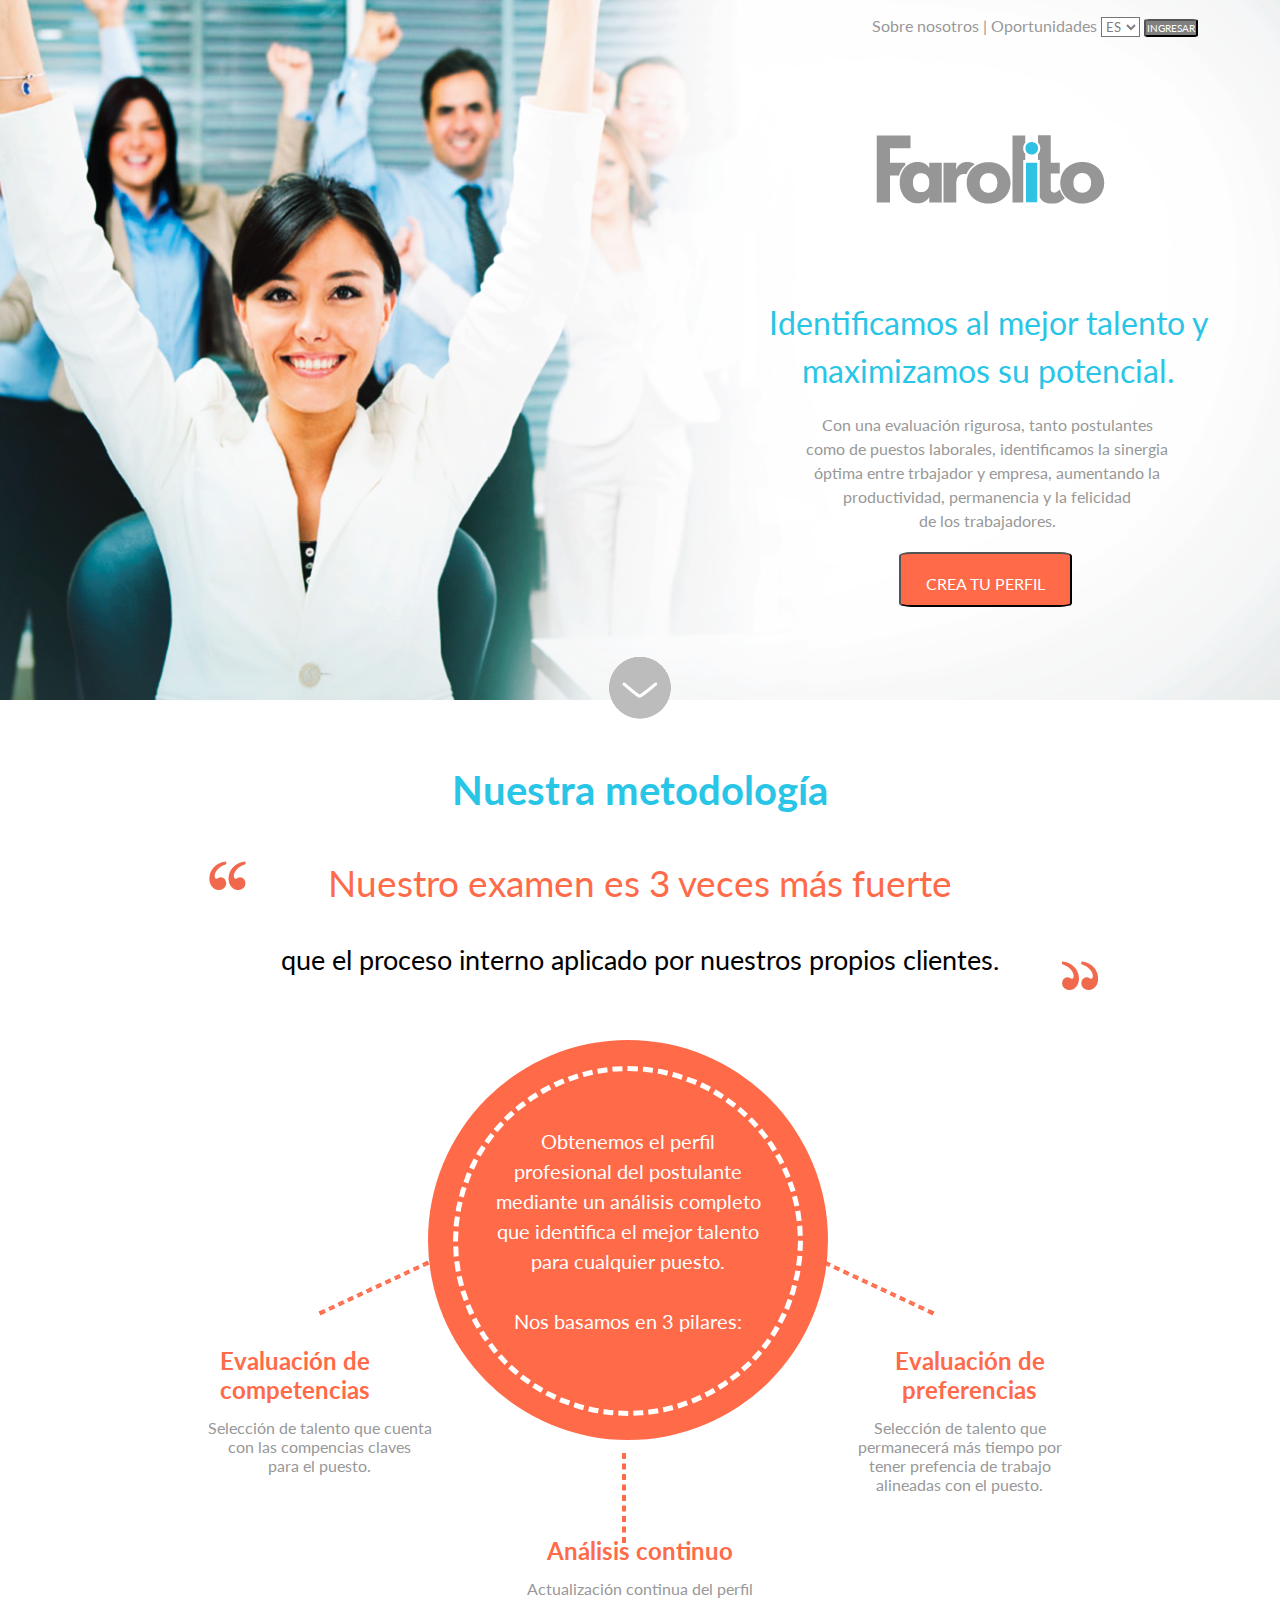
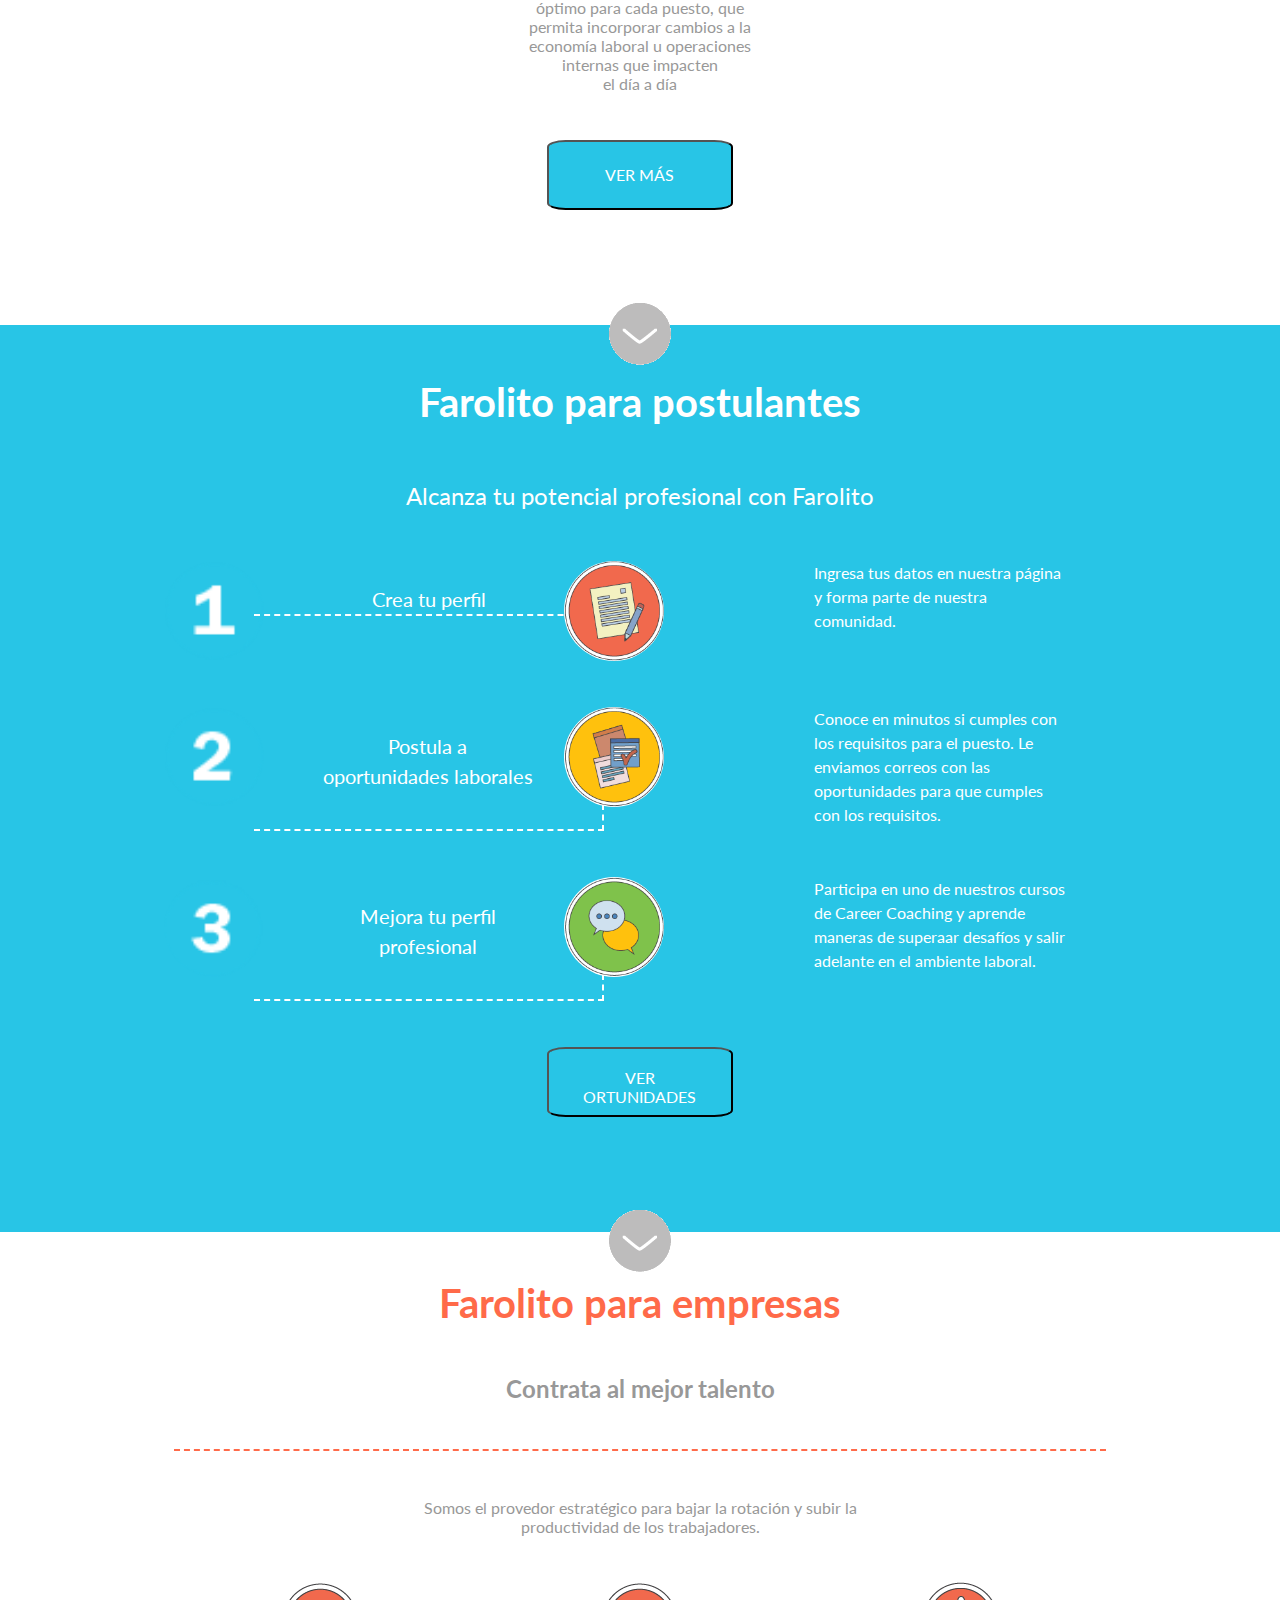
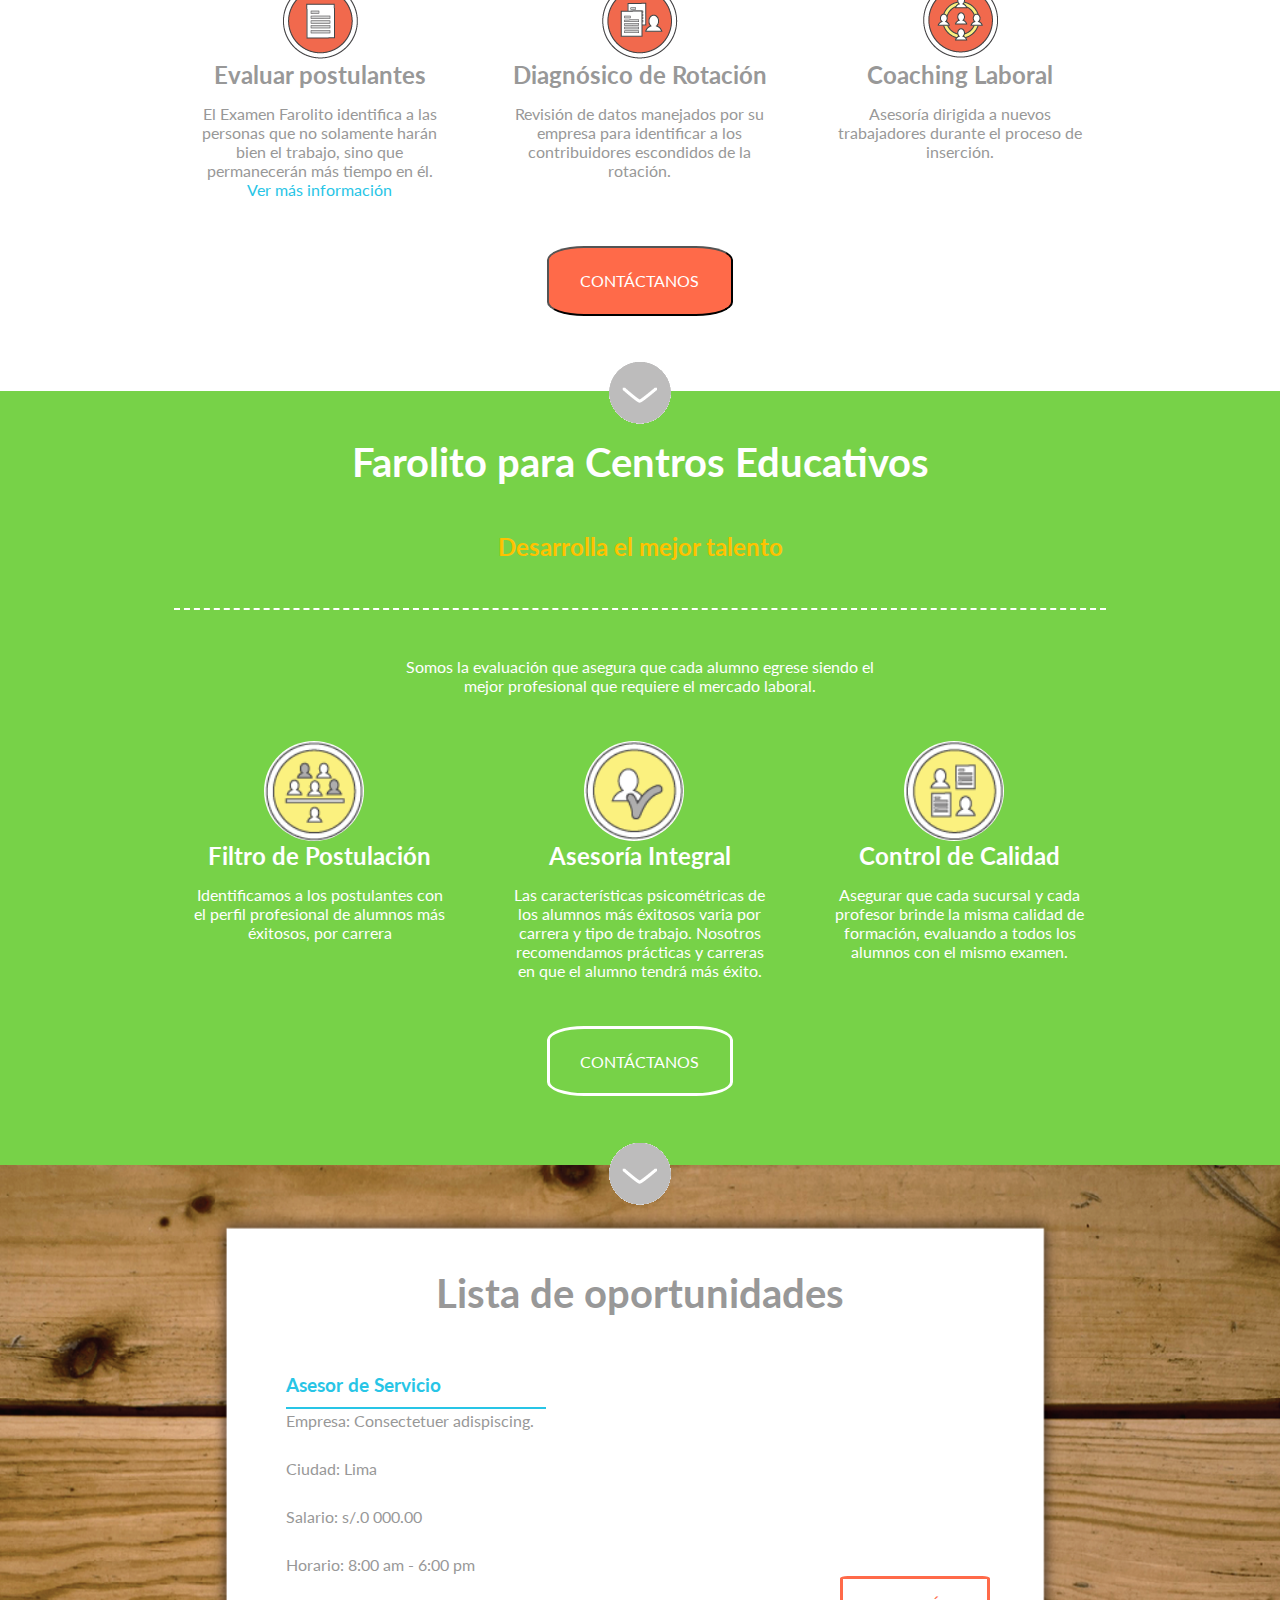
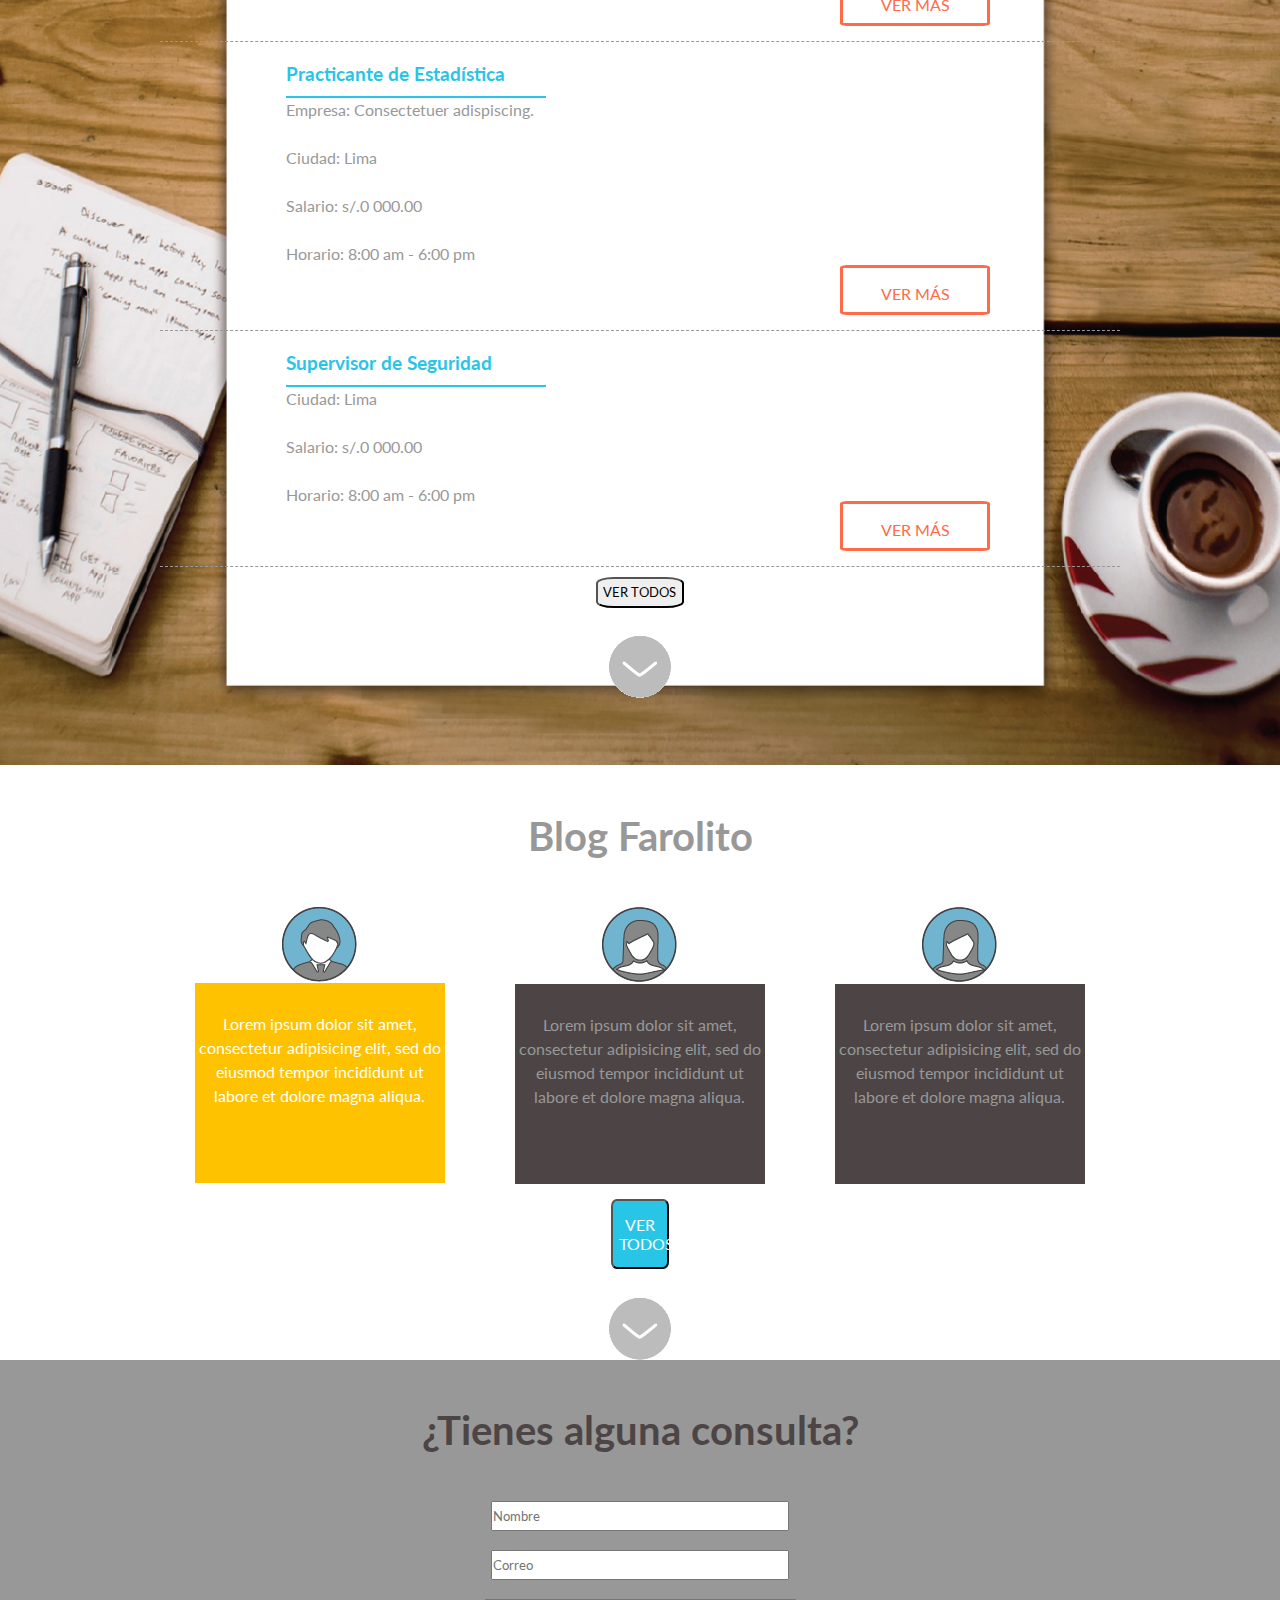
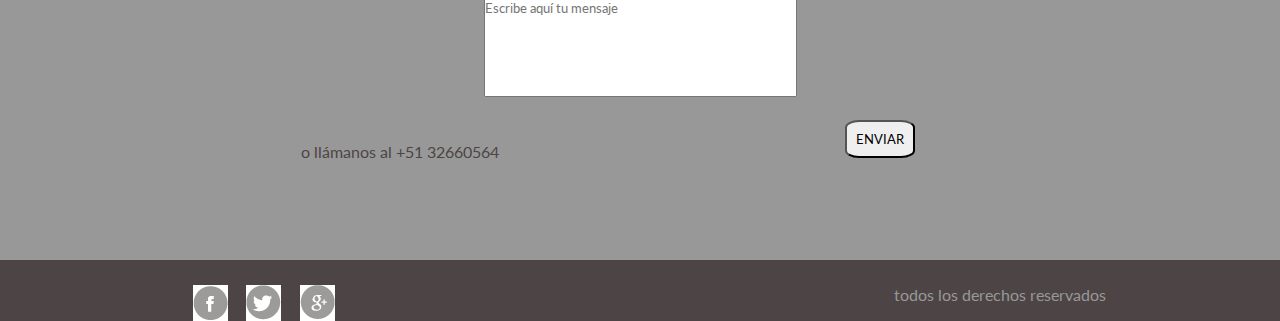
<file: index.html>
<!DOCTYPE html>
<html>
	<head>
		<meta charset="utf-8">
		<title>Farolito</title>
		<link rel="stylesheet" type="text/css" href="css/grid.css">
		<link rel="stylesheet" type="text/css" href="css/common.css">
		<link rel="stylesheet" type="text/css" href="css/index.css">
		<link href='https://fonts.googleapis.com/css?family=Lato' rel='stylesheet' type='text/css'>
	</head> 
	<body>
		<header> <!--inicio-->
			<div class="container">
				<div class="row">
					<div class="col-6"></div>
					<div class="col-6">
						<nav>
							<ul>
								<li>Sobre nosotros</li>
								<li>&#124</li>
								<li>Oportunidades</li>
								<li>
									<select name="idioma" class="colorb" >
										<option>ES</option>
										<option>US</option>
									</select>
								</li>
								<li><button class="botgri">INGRESAR</button></li>
							</ul>
						</nav>
					</div>
				</div>
				<div class="row">
					<div class="col-12">
						<img class="logo" src="iconos/iconos-20.png">
					</div>
				</div>
				<div class="row">
					<div class="col-12">
						<p class="Celeste pazul">Identificamos al mejor talento y <br> maximizamos su potencial.</p>
					</div>
				<div class="row">
					<div class="col-12">
						<p class="Gris pgris">Con una evaluación rigurosa, tanto postulantes <br> como de puestos laborales, identificamos la sinergia <br> óptima entre trbajador y empresa, aumentando la <br> productividad, permanencia y la felicidad <br> de los trabajadores.</p>
					</div>
				</div>
				<div class="row">
					<div class="col-12">
						<button class="botna">CREA TU PERFIL</button>
						<img src="iconos/flechita.png">
					</div>
				</div>
		</header>
		<section> <!--Metodologia-->
			<div class="container">
				<div class="row">
					<div class="col-12">
						<h1 class="Celeste">Nuestra metodología</h1>
					</div>
				</div>
				<div class="row">
					<div class="col-1">
						<img class="mover1" src="iconos/iconos-17.png">
					</div>
					<div class="col-10">
						<p class="metodologia"><span class="Anaranjado ">Nuestro examen es 3 veces más fuerte</span></p> <p class="aumentartam"> que el proceso interno aplicado por nuestros propios clientes.</p>
					</div>
					<div class="col-1">
						<img class="bajarcomilla" src="iconos/iconos-18.png">
					</div>
				</div>
				<div class="row"> <!--circulo-->	
					<div class="col-12 circulo">
						<div class="borde">
							<p>Obtenemos el perfil <br> profesional del postulante <br> mediante un análisis completo <br> que identifica el mejor talento <br> para cualquier puesto.</p>
							<br>
							<p>Nos basamos en 3 pilares:</p>
						</div>
					</div>		
				</div>
				<div class="row"> <!--diagrama-->
						<div class="col-4">
							<div class="giro1"></div>
								<h2 class="Anaranjado uno ">Evaluación de <br> competencias</h2>
								<p class="Gris ">Selección de talento que cuenta <br> con las compencias claves <br> para el puesto.</p>
						</div>
						<div class="col-4">
							<div class="giro2"></div>
								<h2 class="Anaranjado">Análisis continuo</h2>
								<p class="Gris">Actualización continua del perfil <br> óptimo para cada puesto, que <br> permita incorporar cambios a la <br> economía laboral u operaciones <br> internas que impacten <br> el día a día</p>
							</div>
							<div class="col-4">
								<div class="giro3"></div>
									<h2 class="Anaranjado tres">Evaluación de <br> preferencias</h2>
									<p class="Gris">Selección de talento que <br> permanecerá más tiempo por <br> tener prefencia de trabajo <br> alineadas con el puesto.</p>
							</div>
					</div>
					<div class="row">
						<div class="col-12">
							<button class="botazu">VER MÁS</button>
							<img class="bajarb" src="iconos/flechita.png">
						</div>
					</div>
			</section>
			<section class="postulantes"> <!--postulantes-->
				<div class="container">
					<div class="row">
						<div class="col-12">
							<h1>Farolito para postulantes</h1>
							<p class="font2">Alcanza tu potencial profesional con Farolito</p>
						</div>
					</div>
					<div class="row mt5"> <!--Crea tu perfil-->
						<div class="col-1">
							<img class="num" src="iconos/iconos-31.png">
						</div>
						<div class="col-4">
							<p class="rabla ">Crea tu perfil</p>
						</div>
						<div class="col-3">
							<img class="num" src="iconos/iconos-09.png">
						</div>
						<div class="col-4">
							<p class="izq">Ingresa tus datos en nuestra página <br> y forma parte de nuestra <br> comunidad.</p>
						</div>
					</div>
					<div class="row mt5"> <!--Postula a oportunidades-->
						<div class="col-1">
							<img class="num" src="iconos/iconos-32.png">
						</div>
						<div class="col-4 ">
							<p class="rabla rabla1">Postula a <br> oportunidades laborales</p>
						</div>
						<div class="col-3">
							<img class="num" src="iconos/iconos-10.png">
						</div>
						<div class="col-4">
							<p class="izq">Conoce en minutos si cumples con<br> los requisitos para el puesto. Le<br> enviamos correos con las <br> oportunidades para que cumples <br> con los requisitos.</p>
						</div>
					</div>
					<div class="row mt5"> <!--Mejora tu perfil-->
						<div class="col-1">
							<img class="num" src="iconos/iconos-33.png">
						</div>
						<div class="col-4">
							<p class="rabla rabla1">Mejora tu perfil <br> profesional</p>
						</div>
						<div class="col-3">
							<img class="num" src="iconos/iconos-11.png">
						</div>
						<div class="col-4">
							<p class="izq">Participa en uno de nuestros cursos <br> de Career Coaching y aprende<br> maneras de superaar desafíos y salir <br> adelante en el ambiente laboral.</p>
						</div>
					</div>
					<div class="row">
						<div class="col-12">
							<button class="botazu">VER ORTUNIDADES</button>
							<img class="bajarb" src="iconos/flechita.png">
						</div>
					</div>
			</section>
			<section> <!--Para empresas-->
				<div class="container">
					<div class="row">
						<div class="col-12">
							<h1 class="Anaranjado">Farolito para empresas</h1>
						</div>
					</div>
					<div class="row">
						<div class="col-12">		
							<h2 class="Gris rana">Contrata al mejor talento</h2>
							<p class="Gris">Somos el provedor estratégico para bajar la rotación y subir la <br> productividad de los trabajadores.	</p>
						</div>
						</div>
						<div class="row mt5"> 
							<div class="col-4"> <!--Evaluar postulantes-->
								<img src="iconos/iconos-03.png">
								<h2 class="Gris">Evaluar postulantes</h2>
								<p class="Gris">El Examen Farolito identifica a las <br> personas que no solamente harán <br> bien el trabajo, sino que <br> permanecerán más tiempo en él.</p>
								<p class="Celeste">Ver más información</p>
							</div>
							<div class="col-4"> <!--Diagnostico rotación-->
								<img src="iconos/iconos-04.png">
								<h2 class="Gris">Diagnósico de Rotación</h2>
								<p class="Gris">Revisión de datos manejados por su<br> empresa para identificar a los <br> contribuidores escondidos de la <br> rotación.</p>
							</div>
							<div class="col-4"> <!--Coaching laboral-->
								<img src="iconos/iconos-05.png">
								<h2 class="Gris">Coaching Laboral</h2>
								<p class="Gris">Asesoría dirigida a nuevos <br> trabajadores durante el proceso de <br> inserción.</p>
							</div>
						</div>
						<div class="row">
							<div class="col-12">
								<button class="botnar">CONTÁCTANOS</button>
								<img class="bajarb" src="iconos/flechita.png">
							</div>
							<div class="col-4"></div>
						</div>
					</div>
				</section>
				<section class="educativo"> <!--para centros educativos-->
					<div class="container">
						<div class="row">
							<div class="col-12">
								<h1>Farolito para Centros Educativos</h1>
							</div>
						</div>
						<div class="row">
							<div class="col-12">
								<h2 class="Amarillo raba">Desarrolla el mejor talento</h2>
								<p>Somos la evaluación que asegura que cada alumno egrese siendo el <br> mejor profesional que requiere el mercado laboral.</p>
							</div>
						</div>
						<div class="row mt5">
							<div class="col-4"> <!--filtro de postulacion-->
								<img class="num3" src="iconos/iconos-06.png">
								<h2>Filtro de Postulación</h2>
								<p>Identificamos a los postulantes con <br> el perfil profesional de alumnos más <br> éxitosos, por carrera</p>
							</div>
							<div class="col-4"> <!--asesoria integral-->
								<img class="num3" src="iconos/iconos-07.png">
								<h2>Asesoría Integral</h2>
								<p>Las características psicométricas de <br> los alumnos más éxitosos varia por <br> carrera y tipo de trabajo. Nosotros <br> recomendamos prácticas y carreras <br> en que el alumno tendrá más éxito.</p>
							</div>
							<div class="col-4"> <!--control de calidad-->
								<img class="num3" src="iconos/iconos-08.png">
								<h2>Control de Calidad</h2>
								<p>Asegurar que cada sucursal y cada <br> profesor brinde la misma calidad de<br> formación, evaluando a todos los <br> alumnos con el mismo examen.</p>
							</div>
						</div>
						<div class="row">
							<div class="col-12">
								<button class="botbla">CONTÁCTANOS</button>
								<img class="bajarb" src="iconos/flechita.png">
							</div>
						</div>
					</div>
				</section>
				<section class="oportunidades"> <!--lista de oportunidades-->
					<div class="container">
						<div class="row">
							<div class="col-12">
									<br>
									<br>
									<br>
								<h1 class="Gris">Lista de oportunidades</h1>
							</div>
						</div>
						<div class="row">
							<div class="col-5"> <!--asesor de servicios-->
								<h3 class="Celeste razu">Asesor de Servicio</h3>
								<p class="oferta">Empresa: Consectetuer adispiscing. <br> <br>Ciudad: Lima <br><br> Salario: s/.0 000.00 <br> <br>Horario: 8:00 am - 6:00 pm</p>
							</div>
							<div class="col-7">
								<p class="cuana">VER MÁS</p>	
							</div>
						</div>
						<div class="row">
							<div class="col-12 ragris"></div>
						</div>
						<div class="row">
							<div class="col-5"> <!--practicante-->
								<h3 class="Celeste razu">Practicante de Estadística</h3>
								<p class="oferta">Empresa: Consectetuer adispiscing. <br> <br> Ciudad: Lima <br> <br> Salario: s/.0 000.00 <br> <br> Horario: 8:00 am - 6:00 pm</p>
							</div>
							<div class="col-7">
								<p class="cuana">VER MÁS</p>
							</div>
						</div>
						<div class="row">
							<div class="col-12 ragris"></div>
						</div>
						<div class="row">
							<div class="col-5"> <!--Supervisor-->
								<h3 class="Celeste razu">Supervisor de Seguridad</h3>
								<p class="oferta">Ciudad: Lima <br> <br> Salario: s/.0 000.00 <br> <br> Horario: 8:00 am - 6:00 pm <br><br></p>
							</div>
							<div class="col-7">
								<p class="ult">VER MÁS</p>
							</div>
						</div>
						<div class="row">
							<div class="col-12 ragris"></div>
						</div>
						<div>
							<div class="col-4"></div>
							<div class="col-4">
								<button class="mb10">VER TODOS</button>
								<img src="iconos/flechita.png">
							</div>
							<div class="col-4"></div>
						</div>
					</div>
				</section>
				<section> <!--blog-->
					<div class="container">
						<div class="row">
							<div class="col-12">
								<h1 class="Gris">Blog Farolito</h1>
							</div>
						</div>
						<div class="row">
							<div class="col-4">
								<img src="iconos/iconos-22.png">
								<p class="cuama">Lorem ipsum dolor sit amet, consectetur adipisicing elit, sed do eiusmod
								tempor incididunt ut labore et dolore magna aliqua.</p>
							</div>
							<div class="col-4">
								<img src="iconos/iconos-23.png">
								<p class="cuagri">Lorem ipsum dolor sit amet, consectetur adipisicing elit, sed do eiusmod
								tempor incididunt ut labore et dolore magna aliqua.</p>
							</div>
							<div class="col-4">
								<img src="iconos/iconos-23.png">
								<p class="cuagri">Lorem ipsum dolor sit amet, consectetur adipisicing elit, sed do eiusmod
								tempor incididunt ut labore et dolore magna aliqua.</p>
							</div>
						</div>
						<div class="row">
							<div class="col-4"></div>
							<div class="col-4">
								<button class="botazu">VER TODOS</button>
								<img src="iconos/flechita.png">
							</div>
							<div class="col-4"></div>
						</div>
					</div>
				</section>
				<section class="consulta"> <!--consulta-->
					<div class="container">
						<div class=row>
							<div class="col-12">
								<h1>¿Tienes alguna consulta?</h1>
							</div>
						</div>
						<div class="row">
							<div class="col-12">
								<form>
									<div>
										<label><input type="text" placeholder="Nombre"></label>
									</div>
									<br>
									<div>
										<label><input type="text" placeholder="Correo"></label>
									</div>
									<br>
									<div>	
										<label><textarea rows="6" cols="40" placeholder="Escribe aquí tu mensaje"></textarea></label>
									</div>
								</form>
							</div>
						</div>
						<div class="row">
							<div class="col-6">
								<p class="mt10">o llámanos al +51 32660564</p>
							</div>
							<div class="col-6">
								<button class="mt5 izq">ENVIAR</button>
							</div>
						</div>	
					</div>
				</section>
				<footer> 
					<div class="container">
						<div class="row">
							<div class="col-12">
								<div class="izq">
									<img class="redes" src="iconos/iconos-12.png">
									<img class="redes" src="iconos/iconos-13.png">
									<img class="redes" src="iconos/iconos-14.png">
								</div>
								<p class="der">todos los derechos reservados</p>	
							</div>
						</div>
					</div>
		</footer>
	</body>
</html>
</file>
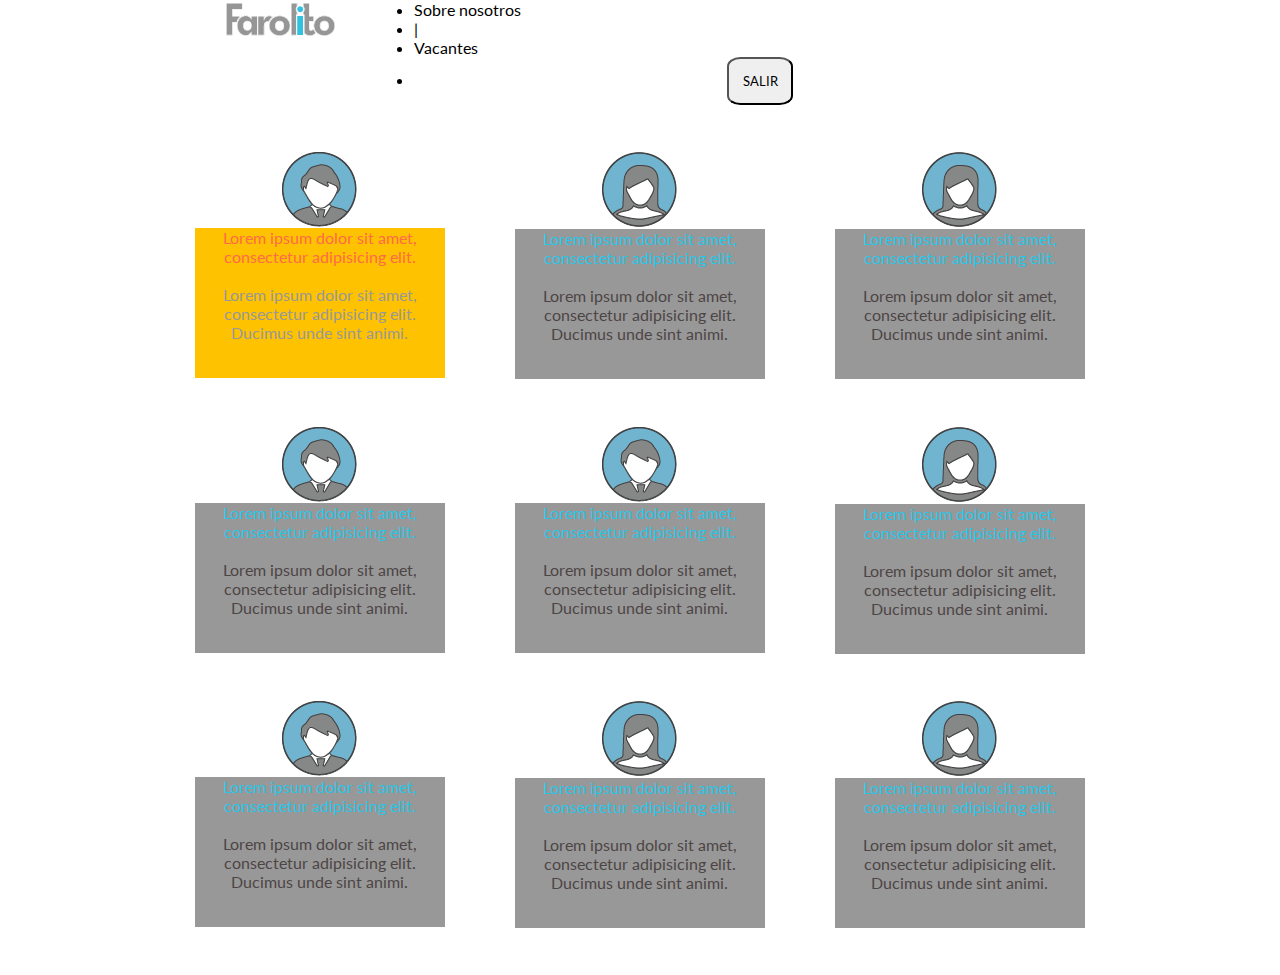
<file: blog.html>
<!DOCTYPE html>
	<html>
	<head>
		<meta charset="utf-8">
		<title></title>
		<link rel="stylesheet" type="text/css" href="css/grid.css">
		<link rel="stylesheet" type="text/css" href="css/common.css">
		<link rel="stylesheet" type="text/css" href="css/blog.css">
		<link href='https://fonts.googleapis.com/css?family=Lato' rel='stylesheet' type='text/css'>
	</head>
	<body>
		<header>
			<div class="container">
				<div class="row">
					<div class="col-3">
						<img src="iconos/iconos-21.png">
					</div>
					<div class="col-9">
						<nav>
							<ul>
								<li>Sobre nosotros</li>
								<li>&#124</li>
								<li>Vacantes</li>
								<li>
									<button>SALIR</button>
								</li>
							</ul>
						</nav>
					</div>
				</div>
			</div>
		</header>
		<section>
			<div class="container">
				<div class="row mt5 mb5">
					<div class="col-4">
						<img src="iconos/iconos-22.png">
						<div class="cuaama">
							<p class="Anaranjado">Lorem ipsum dolor sit amet, consectetur adipisicing elit.</p>
							<br>
							<p class="Gris">Lorem ipsum dolor sit amet, <br> consectetur adipisicing elit. <br> Ducimus unde sint animi.</p>
						</div>
					</div>
					<div class="col-4">
						<img src="iconos/iconos-23.png">
						<div class="cuagri">
							<p class="Celeste">Lorem ipsum dolor sit amet, consectetur adipisicing elit.</p>
							<br>
							<p class="Grisoscuro">Lorem ipsum dolor sit amet, <br> consectetur adipisicing elit. <br>Ducimus unde sint animi.</p>
						</div>
					</div>
					<div class="col-4">
						<img src="iconos/iconos-23.png">
						<div class="cuagri">
							<p class="Celeste">Lorem ipsum dolor sit amet, consectetur adipisicing elit.</p>
							<br>
							<p class="Grisoscuro">Lorem ipsum dolor sit amet, <br> consectetur adipisicing elit. <br>Ducimus unde sint animi.</p>
						</div>
					</div>
				</div>
				<div class="row mt5 mb5">
					<div class="col-4">
						<img src="iconos/iconos-22.png">
						<div class="cuagri">
							<p class="Celeste">Lorem ipsum dolor sit amet, consectetur adipisicing elit.</p>
							<br>
							<p class="Grisoscuro">Lorem ipsum dolor sit amet, <br> consectetur adipisicing elit. <br>Ducimus unde sint animi.</p>
						</div>
					</div>
					<div class="col-4">
						<img src="iconos/iconos-22.png">
						<div class="cuagri">
							<p class="Celeste">Lorem ipsum dolor sit amet, consectetur adipisicing elit.</p>
							<br>
							<p class="Grisoscuro">Lorem ipsum dolor sit amet, <br> consectetur adipisicing elit. <br>Ducimus unde sint animi.</p>
						</div>
					</div>
					<div class="col-4">
						<img src="iconos/iconos-23.png">
						<div class="cuagri">
							<p class="Celeste">Lorem ipsum dolor sit amet, consectetur adipisicing elit.</p>
							<br>
							<p class="Grisoscuro">Lorem ipsum dolor sit amet, <br> consectetur adipisicing elit. <br>Ducimus unde sint animi.</p>
						</div>
					</div>
				</div>
				<div class="row mt5 mb5">
					<div class="col-4">
						<img src="iconos/iconos-22.png">
						<div class="cuagri">
							<p class="Celeste">Lorem ipsum dolor sit amet, consectetur adipisicing elit.</p>
							<br>
							<p class="Grisoscuro">Lorem ipsum dolor sit amet, <br> consectetur adipisicing elit. <br>Ducimus unde sint animi.</p>
						</div>
					</div>
					<div class="col-4">
						<img src="iconos/iconos-23.png">
						<div class="cuagri">
							<p class="Celeste">Lorem ipsum dolor sit amet, consectetur adipisicing elit.</p>
							<br>
							<p class="Grisoscuro">Lorem ipsum dolor sit amet, <br> consectetur adipisicing elit. <br>Ducimus unde sint animi.</p>
						</div>
					</div>
					<div class="col-4">
						<img src="iconos/iconos-23.png">
						<div class="cuagri">
							<p class="Celeste">Lorem ipsum dolor sit amet, consectetur adipisicing elit.</p>
							<br>
							<p class="Grisoscuro">Lorem ipsum dolor sit amet, <br> consectetur adipisicing elit. <br>Ducimus unde sint animi.</p>
						</div>
					</div>
				</div>
			</div>
		</section>
	</body>
</html>
</file>
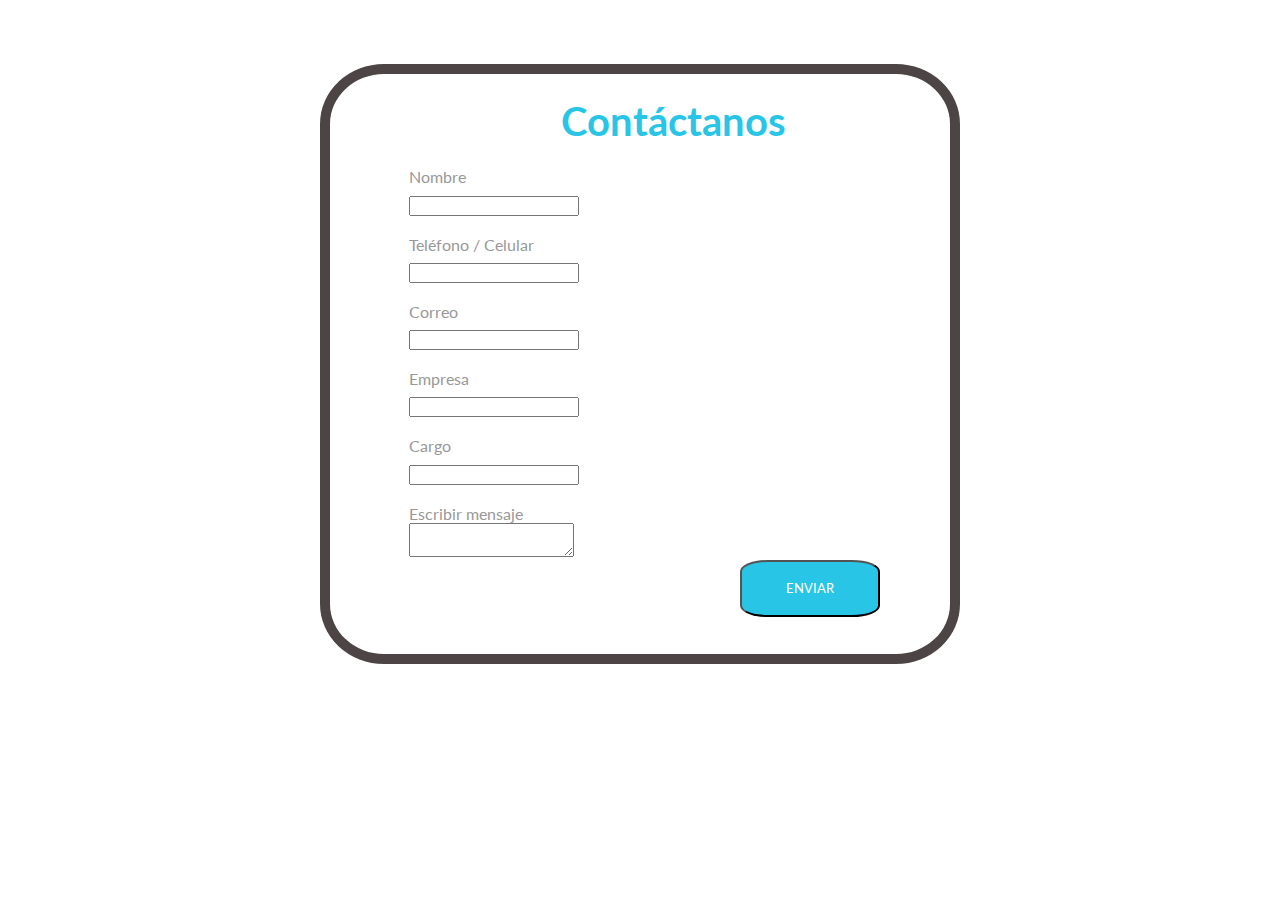
<file: contacto-empresa.html>
<!DOCTYPE html>
<html>
	<head>
		<meta charset="utf-8">
		<title></title>
		<link rel="stylesheet" type="text/css" href="css/grid.css">
		<link rel="stylesheet" type="text/css" href="css/common.css">
		<link rel="stylesheet" type="text/css" href="css/contacto.css">
		<link href='https://fonts.googleapis.com/css?family=Lato' rel='stylesheet' type='text/css'>
	</head>
	<body>
		<section class="cuadro">
			<div class="container">
				<div class="row">
					<div class="col-3"></div>
					<div class="col-6">
						<h4 class="Celeste">Contáctanos</h4>
					</div>
					<div class="col-3"></div>
				</div>
				<div class="row">
					<div class="col-12">
						<label>Nombre</label> <br>
						<input type="text">
					</div>
				</div>
				<br>
				<div class="row">
					<div class="col-12">
						<label>Teléfono / Celular</label> <br>
						<input type="text">
					</div>
				</div>
				<br>
				<div class="row">
					<div class="col-12">
						<label>Correo</label> <br>
						<input type="text">
					</div>
				</div>
				<br>
				<div class="row">
					<div class="col-12">
						<label>Empresa</label> <br>
						<input type="text">
					</div>
				</div>
				<br>
				<div class="row">
					<div class="col-12">
						<label>Cargo</label> <br>
						<input type="text">
					</div>
				</div>
				<br>
				<div class="row">
					<div class="col-12">
						<label>Escribir mensaje</label> <br>
						<textarea></textarea>
					</div>
				</div>
				<div class="row">
					<div class="col-12">
						<button type="submit" class="botazu">ENVIAR</button>
					</div>
				</div>
				<br>
			</div>
		</section>
	</body>
</html>
</file>
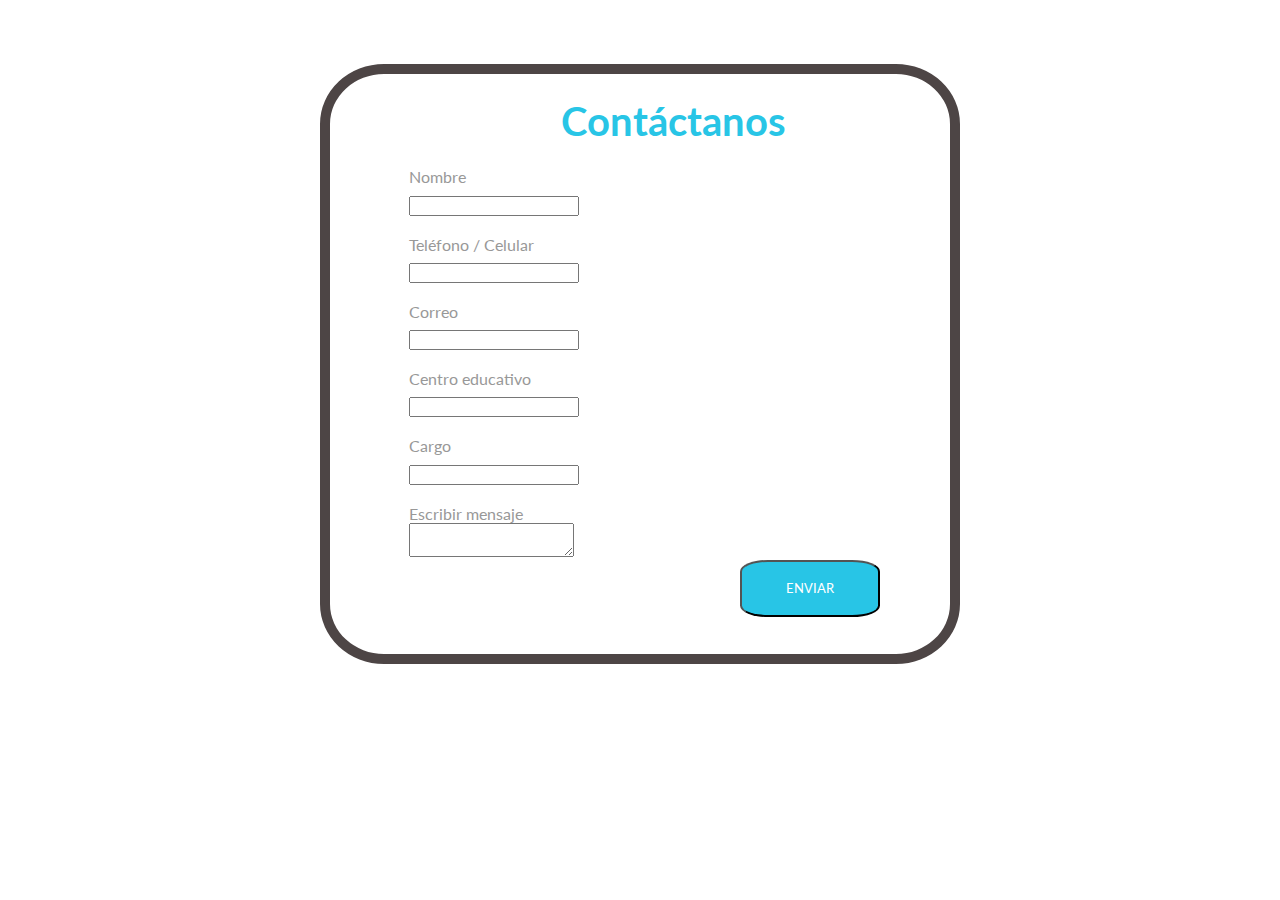
<file: contacto.html>
<!DOCTYPE html>
<html>
	<head>
		<meta charset="utf-8">
		<title></title>
		<link rel="stylesheet" type="text/css" href="css/grid.css">
		<link rel="stylesheet" type="text/css" href="css/common.css">
		<link rel="stylesheet" type="text/css" href="css/contacto.css">
		<link href='https://fonts.googleapis.com/css?family=Lato' rel='stylesheet' type='text/css'>
	</head>
	<body>
		<section class="cuadro">
			<div class="container">
				<div class="row">
					<div class="col-3"></div>
					<div class="col-6">
						<h4 class="Celeste">Contáctanos</h4>
					</div>
					<div class="col-3"></div>
				</div>
				<div class="row">
					<div class="col-12">
						<label>Nombre</label> <br>
						<input type="text">
					</div>
				</div>
				<br>
				<div class="row">
					<div class="col-12">
						<label>Teléfono / Celular</label> <br>
						<input type="text">
					</div>
				</div>
				<br>
				<div class="row">
					<div class="col-12">
						<label>Correo</label> <br>
						<input type="text">
					</div>
				</div>
				<br>
				<div class="row">
					<div class="col-12">
						<label>Centro educativo</label> <br>
						<input type="text">
					</div>
				</div>
				<br>
				<div class="row">
					<div class="col-12">
						<label>Cargo</label> <br>
						<input type="text">
					</div>
				</div>
				<br>
				<div class="row">
					<div class="col-12">
						<label>Escribir mensaje</label> <br>
						<textarea></textarea>
					</div>
				</div>
				<div class="row">
					<div class="col-12">
						<button type="submit" class="botazu">ENVIAR</button>
					</div>
				</div>
				<br>
			</div>
		</section>
	</body>
</html>
</file>
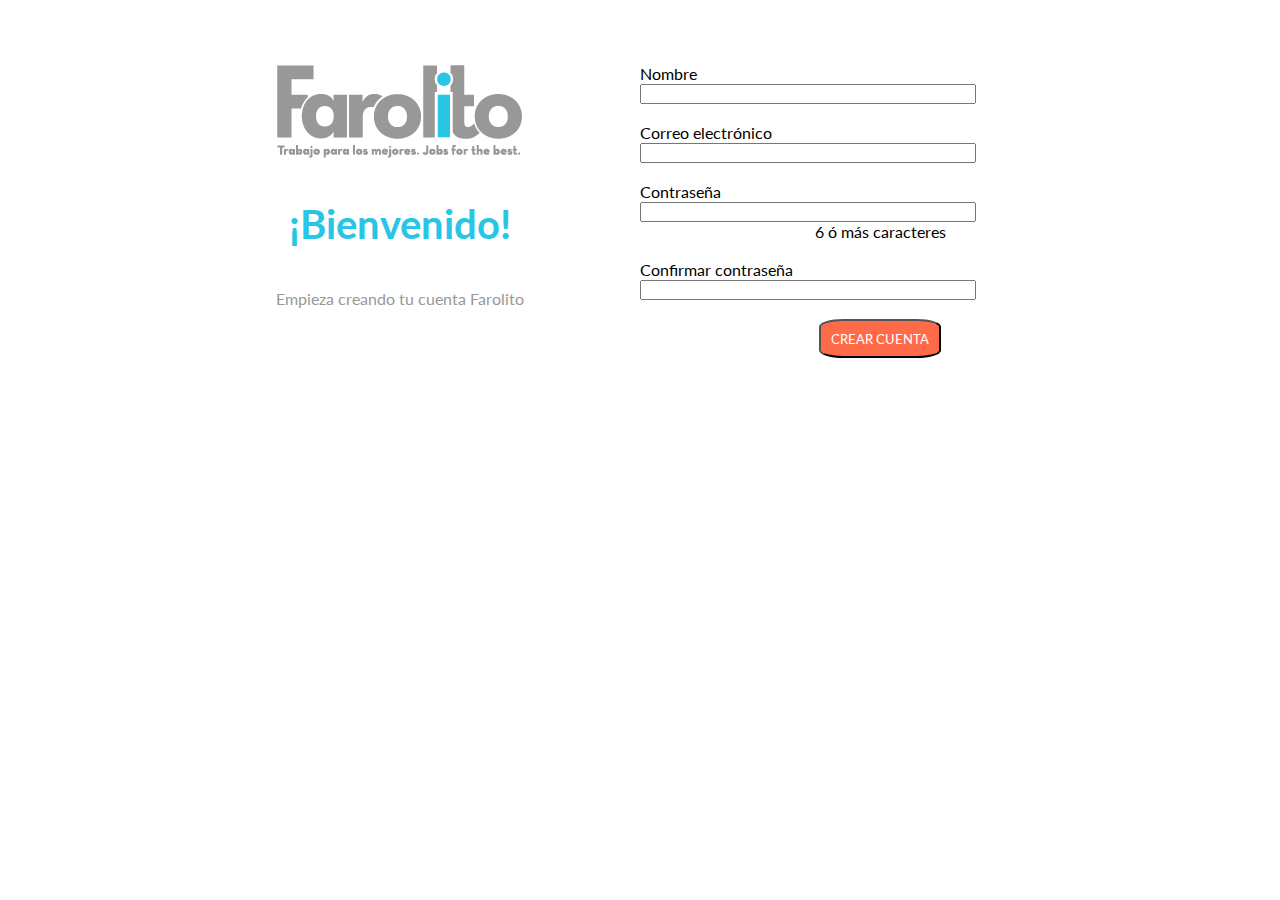
<file: crear cuenta.html>
<!DOCTYPE html>
<html>
	<head>
		<meta charset="utf-8"
		<title></title>
		<link rel="stylesheet" type="text/css" href="css/grid.css">
		<link rel="stylesheet" type="text/css" href="css/common.css">
		<link rel="stylesheet" type="text/css" href="css/crear cuenta.css">
		<link href='https://fonts.googleapis.com/css?family=Lato' rel='stylesheet' type='text/css'>
	</head>
	<body>
		<section>
			<div class="container cuadro">
				<div class="row">
					<div class="col-6">
						<img src="iconos/logo-slogan.png">
						<br>
						<h1 class="Celeste">¡Bienvenido!</h1>
						<br>
						<p class="Gris">Empieza creando tu cuenta Farolito</p>
					</div>
					<div class="col-6">
						<div class="row">
							<label>Nombre</label> <br>
							<input type="text">
						</div>
						<br>
						<div class="row">
							<label>Correo electrónico</label> <br>
							<input type="text">
						</div>
						<br>
						<div class="row">
							<label>Contraseña</label> <br>
							<input type="text">
							<p>6 ó más caracteres</p>
						</div>
						<br>
						<div class="row">
							<label>Confirmar contraseña</label> <br>
							<input type="text">
						</div>
						<br>
						<div class="row">
							<button class="botana">CREAR CUENTA</button>
						</div>
					</div>
				</div>
			</div>
		</section>
	</body>
</html>
</file>
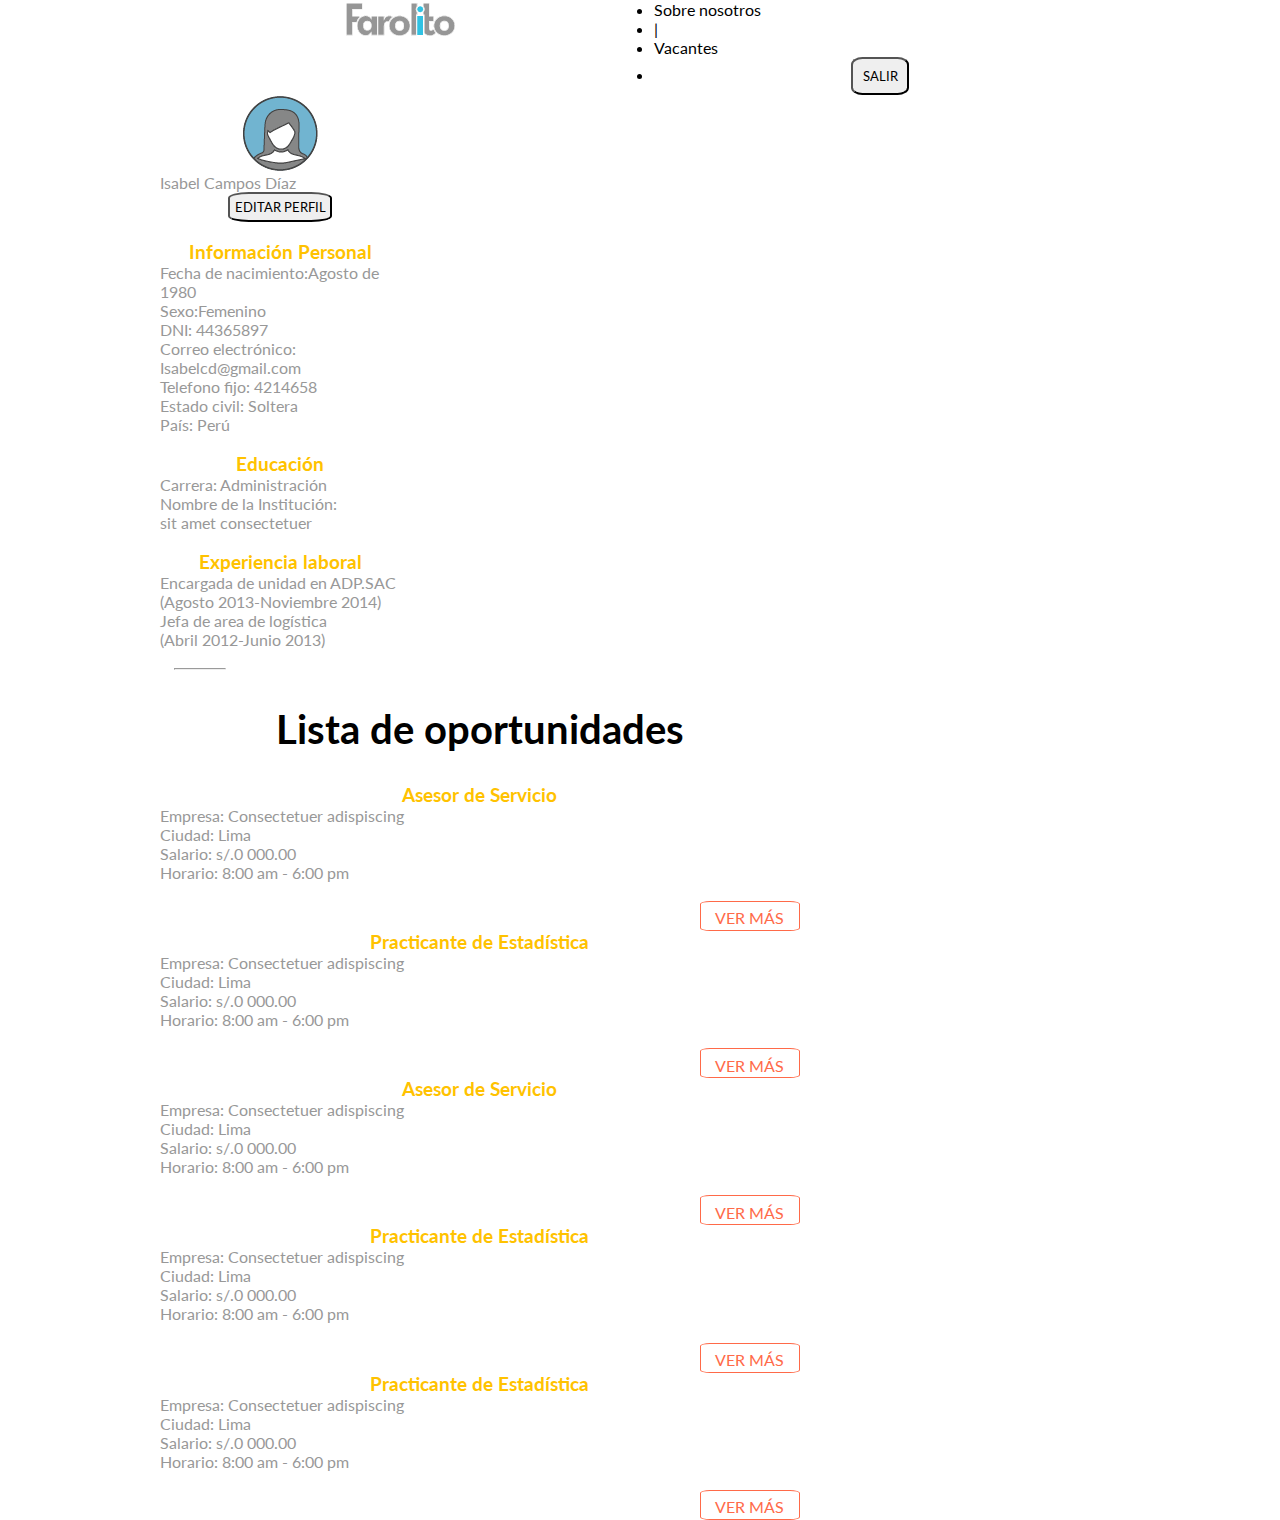
<file: todas vacantes.html>
<!DOCTYPE html>
	<html>
	<head>
		<meta charset="utf-8">
		<title></title>
		<link rel="stylesheet" type="text/css" href="css/grid.css">
		<link rel="stylesheet" type="text/css" href="css/common.css">
		<link rel="stylesheet" type="text/css" href="css/todas vacantes.css">
		<link href='https://fonts.googleapis.com/css?family=Lato' rel='stylesheet' type='text/css'>
	</head>
	<body>
		<header>
			<div class="container">
				<div class="row">
					<div class="col-6">
						<img src="iconos/iconos-21.png">
					</div>
					<div class="col-6">
						<nav>
							<ul>
								<li>Sobre nosotros</li>
								<li>&#124</li>
								<li>Vacantes</li>
								<li>
									<button>SALIR</button>
								</li>
							</ul>
						</nav>
					</div>
				</div>
			</div>
		</header>
		<section>
			<div class="container">
				<div class="row">
					<div class="col-3">
						<div class="row"> <!--perfil-->
							<img src="iconos/iconos-23.png">
							<p>Isabel Campos Díaz</p>
							<button>EDITAR PERFIL</button>
						</div>
						<br>
						<div class="row">
							<h3>Información Personal</h3>
							<p>Fecha de nacimiento:Agosto de 1980</p>
							<p>Sexo:Femenino</p>
							<p>DNI: 44365897</p>
							<p>Correo electrónico: Isabelcd@gmail.com</p>
							<p>Telefono fijo: 4214658</p>
							<p>Estado civil: Soltera</p>
							<p>País: Perú</p>
						</div>
						<br>
						<div class="row">
							<h3>Educación</h3>
							<p>Carrera: Administración</p>
							<p>Nombre de la Institución: <br>sit amet consectetuer</p>
						</div>
						<br>
						<div class="row">
							<h3>Experiencia laboral</h3>
							<p>Encargada de unidad en ADP.SAC <br> (Agosto 2013-Noviembre 2014)</p>
							<p>Jefa de area de logística <br> (Abril 2012-Junio 2013)</p>
						</div>
						<br>
					</div>
				</div>
				<div class="row">
					<div class="col-1">
						<hr>
					</div>
				</div>
				<div class="row">
					<div class="col-8">
						<h1>Lista de oportunidades</h1>
						<div class="row">
							<h3>Asesor de Servicio</h3>
							<p>Empresa: Consectetuer adispiscing</p>
							<p>Ciudad: Lima</p>
							<p>Salario: s/.0 000.00 </p>
							<p>Horario: 8:00 am - 6:00 pm</p>
							<p class="ver">VER MÁS</p>
						</div>
						<div class="row">
							<h3>Practicante de Estadística</h3>
							<p>Empresa: Consectetuer adispiscing</p>
							<p>Ciudad: Lima</p>
							<p>Salario: s/.0 000.00 </p>
							<p>Horario: 8:00 am - 6:00 pm</p>
							<p class="ver">VER MÁS</p>
						</div>
						<div class="row">
							<h3>Asesor de Servicio</h3>
							<p>Empresa: Consectetuer adispiscing</p>
							<p>Ciudad: Lima</p>
							<p>Salario: s/.0 000.00 </p>
							<p>Horario: 8:00 am - 6:00 pm</p>
							<p class="ver">VER MÁS</p>
						</div>
						<div class="row">
							<h3>Practicante de Estadística</h3>
							<p>Empresa: Consectetuer adispiscing</p>
							<p>Ciudad: Lima</p>
							<p>Salario: s/.0 000.00 </p>
							<p>Horario: 8:00 am - 6:00 pm</p>
							<p class="ver">VER MÁS</p>
						</div>
						<div class="row">
							<h3>Practicante de Estadística</h3>
							<p>Empresa: Consectetuer adispiscing</p>
							<p>Ciudad: Lima</p>
							<p>Salario: s/.0 000.00 </p>
							<p>Horario: 8:00 am - 6:00 pm</p>
							<p class="ver">VER MÁS</p>
						</div>
					</div>
				</div>	
			</div>	
		</section>
	</body>
</html>
</file>
<file: css/grid.css>
/* GLOBAL */
* {
  box-sizing: border-box;
  margin: 0;
  padding: 0;
 }

.text-center {
	text-align: center;
}

.text-right {
	text-align: right;
}

/* Grid system */

.container {
	width: 960px;
	padding-left: 14px; 
	padding-right: 14px;
	margin: 0px auto;
	position: relative;
}

.row {
	margin-left: -14px;
	margin-right: -14px;
}

.row:before, .row:after{
  content: " ";
  display: table;
}

.row:after {
  clear: both;
}

[class*="col-"] {
	min-height: 7px;
	padding: 0 14px;
	float: left;
}

.col-1 {
	/* (1 / 12) x 100 */
	width: 8.333333%;
} 

.col-2 {
	/* (2 / 12) x 100 */
	width: 16.666667%;
} 

.col-3 {
	/* (3 / 12) x 100 */
	width: 25%;
} 

.col-4 {
	/* (4 / 12) x 100 */
	width: 33.333333%;
}

.col-5 {
	/* (5 / 12) x 100 */
	width: 41.666667%;
}

.col-6 {
	/* (6 / 12) x 100 */
	width: 50%;
} 

.col-7 {
	/* (7 / 12) x 100 */
	width: 58.333333%;
}

.col-8 {
	/* (8 / 12) x 100 */
	width: 66.666667%;
}

.col-9 {
	/* (9 / 12) x 100 */
	width: 75%;
}

.col-10 {
	/* (10 / 12) x 100 */
	width: 83.333333%;
}

.col-11 {
	/* (11 / 12) x 100 */
	width: 91.666667%;
}

.col-12 {
	/* (12 / 12) x 100 */
	width: 100%;
}
</file>
<file: css/common.css>
/*Colores*/
.Gris{
	color: #989898;
	}  
.Grisoscuro{
	color: #4d4545;
	}
.Celeste{
	color: #28c5e6;
	} 
.Anaranjado{
	color: #ff6a49;
	}  
.Verde{
	color: #77d248;
	} 
.Amarillo{
	color: #ffc200;
	} 
	/*Tipo de letra*/
*{
	font-family: 'Lato', sans-serif;
}
	/*Tamaño de letra*/
.font1{
	font-size: 1em;
}
.font2{
	font-size: 1.5em;
}
.font3{
	font-size: 2em;
}
.font4{
	font-size: 3em;
}
	/*Alinear*/
.izq{
	text-align: left;
}
.der{
	text-align: right;
}

	/*Imagenes*/
img{
	display: block;
	margin: auto;
}
	/*parrafos*/
p{
	text-align: center;
}
	/*Margenes*/
.mt5{
	margin-top: 5%;
}	
.mt10{
	margin-top: 10%;
}
.mb5{
	margin-bottom: 5%;
}
.mb10{
	margin-bottom: 10%;
}
	/*botones*/
button{
	display: block;
	margin: auto;
	padding: 2%;
	border-radius: 20%;
}
	/*Secciones*/
section{
	width: 100%;
}	
	/*Encabezados*/
h1{
	text-align: center;
	margin-bottom: 5%;
	margin-top: 5%;
	font-size: 2.5em;
}
h2{
	text-align: center;
	margin-bottom: 5%;
}
h3{
	text-align: center;
}
</file>
<file: css/index.css>
/*Inicio*/
header
	{
	background: url("../img/img-home.png");
	width: 100%;
	height: 700px;
	background-size: 100% 100%;
}
nav ul{
	list-style-type: none;
	float: right;
	margin-right: -20%;
}
nav ul li{
	display: inline-block;
	color: #989898;
	margin-top: 5%;
	margin-bottom: 30%
}
.colorb{
	color: gray;
	background-color: white;
}
.botgri{
	color: white;
	font-size: 10px;
	background-color: gray;
	border-radius: 10%;
}
.logo{
	float: right;
	margin-bottom: 10%;
}
.pazul{
	float: right;
	font-size: 2em;
	line-height: 1.5;
	margin-bottom: 2%;
	margin-right: -11%;	
}
.pgris{
	float: right;
	line-height: 1.5;
	font-size: 1em;
	margin-right: -5%;
	margin-bottom: 2%;	
}
.botna{
	color: white;
	font-size: 1em;
	background-color: #ff6a49;
	width: 18%;
	height: 55px;
	border-radius: 7%;
	margin-top: 0px;
	margin-left: 77%;
	margin-bottom: 50px;
}
	/*metodologia*/
.metodologia{
	font-size: 2.3em;
	margin-bottom: 5%;
}
.aumentartam{
	font-size: 1.7em;

}
.bajarcomilla{
	margin-top: 100px;
}
.circulo{
	border-radius: 50%;
	width: 400px;
	height: 400px;
	display: block;
	margin: auto;
	margin-top: 5%;
	margin-bottom: 10%;
	margin-left: 268px;
	color: white;
	background-color: #ff6a49;
}
.uno{
	margin-top: -190px;
	margin-right: 50px; 
}
.tres{
	margin-top: -190px;
	margin-left: 20px; 
}

.borde{
	border-radius: 50%;
	border:5px white dashed;
	width: 350px;
	height: 350px;
	display: block;
	margin: auto;
	margin-top: 7%;
	padding-top: 15%;
	line-height: 1.5;
	font-size: 20px;	
}
.botazu{
	background-color: #28c5e6;
	color: white;
	margin-top: 5%;
	margin-bottom: 10%;
	width: 20%;
	height: 70px;
	border-radius: 10%;
	font-size: 1em;
}
.bajarb{
	margin-bottom: -40px;	
}
.mover1{
	margin-right: -20px;
}
/*postulantes*/
.postulantes{
	background-color: #28c5e6;
	width: 100%;
	height: 100%;
	background-size: 100% 100%;
	color: white;
	line-height: 1.5;
}	
.num{
	width: 100px;
	height: 100px;
	border-radius: 50%;
	margin-left: -10px;
}
.num3{
	width: 100px;
	height: 100px;
	border-radius: 50%;
	margin-left: 90px;

}

.rabla{
	border-bottom: dashed 2px white;
	width:350px; 
	margin-top: 8%;
	font-size: 20px;


}
.rabla1{
	border-right: dashed 2px white;
	height:100px;
}
.giro1{
	border:2px #ff6a49 dashed;
	transform: rotate(-25deg);
	width:120px;
	position: absolute;
	margin-top: -250px;
	margin-left: 140px;
}
.giro2{
	border:2px #ff6a49 dashed;
	transform: rotate(90deg);
	width:90px;
	position: absolute;
	margin-top: -40px;
	margin-left: 85px;
}

.giro3{
	border:2px #ff6a49 dashed;
	transform: rotate(25deg);
	width:120px;
	position: absolute;
	margin-top: -250px;
	margin-left: 5px;
}
	/*empresas*/

.rana{
	border-bottom: dashed 2px #ff6a49;
	padding-bottom:5%;
}
.botnar{
	color: white;
	font-size: 1em;
	background-color: #ff6a49;
	width: 20%;
	height: 70px;
	margin-top: 5%;
	margin-bottom: 5%;	
}
	/*centro educativo*/
.educativo{
	background-color: #77d248;
	width: 100%;
	height: 100%;
	color: white;
}
.raba{
	border-bottom: dashed 2px white;
	padding-bottom:5%;
}
.botbla{
	color: white;
	font-size: 1em;
	background-color: #77d248;
	width: 20%;
	height: 70px;
	margin-top: 5%;
	margin-bottom: 5%;	
	border:white solid;
}

/*lista de oportunidades*/
.oportunidades{
	background:url("../img/img-03.png");
	width: 100%;
	height: 1200px;
	background-size: 100% 100%;
}
.razu{
	border-bottom: solid 2px #28c5e6;
	padding-bottom:3%;
	text-align: left;
	margin-left: 30%;
	margin-top: 3%;
}
.oferta{
	text-align: left;
	margin-left: 30%;
	color: #989898;
	line-height: 1.5;
}
.cuana{
	color: #ff6a49;
	width: 150px;
	height: 50px;
	border:solid #ff6a49;
	margin-left: 50%;
	border-radius: 5%;
	padding: 3%;
	margin-top: 40%;		
}
.ult{
	color: #ff6a49;
	width: 150px;
	height: 50px;
	border:solid #ff6a49;
	margin-left: 50%;
	border-radius: 5%;
	padding: 3%;
	margin-top: 30%;
}
.ragris{
	border-bottom: dashed 1px #989898;
	margin-top: 1%;
	margin-bottom: 1%;
}
	/*blog*/
.cuama{
	width: 250px;
	height: 200px;
	background-color: #ffc200;
	color: white;
	display: block;
	margin: auto;
	padding-top: 10%;
	line-height: 1.5;
}	
.cuagri{
	width: 250px;
	height: 200px;
	background-color: #4d4545;
	color: #989898;
	display: block;
	margin: auto;
	padding-top: 10%;
	line-height: 1.5;
}
	/*Consulta*/
.consulta{
	background-color: #989898;
	width: 100%;
	height: 500px;
	color: #4d4545;
}	
input{
	width: 32%;
	height: 30px;
	display: block;
	margin: auto;
}
textarea{
	resize:none;
	display: block;
	margin: auto;
}
	/*footer*/
footer{
	background-color: #4d4545;
	color: #989898;
	width: 100%;
	padding-top: 2%;
}	
.redes{
	display: inline-block;
	position: relative;
	float: left;
	margin-left: 2%;
}
</file>
<file: css/blog.css>
.cuaama{
	width: 250px;
	height: 150px;
	background-color: #ffc200;
	display: block;
	margin: auto;
	color: white;
}
.cuagri{
	width: 250px;
	height: 150px;
	background-color: #989898;
	display: block;
	margin: auto;
	color: white;
}
</file>
<file: css/contacto.css>
h4{
	margin-top: 5%;
	margin-bottom: 5%;
	font-size: 2.5em;
	margin-left: -5%;
}
.cuadro{
	width: 50%;
	height: 600px;
	border: solid 10px #4d4545;
	border-radius: 10%;
	color: #989898;
	display: block;
	margin: auto;
	margin-top: 5%;
}
label{
	margin-left: 7%;	
}
input{
	margin-left: 7%;
	margin-top: 1%;
}
textarea{
	margin-left: 7%;
}
.botazu{
	background: #28c5e6;
	color: white;
	width:15%;
}
.flotar{
	display: inline-block;
	float: left;
}
</file>
<file: css/crear cuenta.css>
section{
	margin-top: 5%;
}
input{
	width: 70%;
	height: 20px;
}

.botana{
	color: white;
	background: #ff6a49;
}
</file>
<file: css/todas vacantes.css>
p{
	text-align: left;
}
h3{
	color: #ffc200;
}
.raya{
	border-bottom: dashed 3px #989898;
}
p{
	color: #989898;
}
.ver{
	width: 100px;
	height: 30px;
	color: #ff6a49;
	border:solid #ff6a49 1px;
	border-radius: 10%;
	padding: 1%;	
	text-align: center;
	margin-top: 3%;
	float: right;
	display: inline-block;
}
</file>
